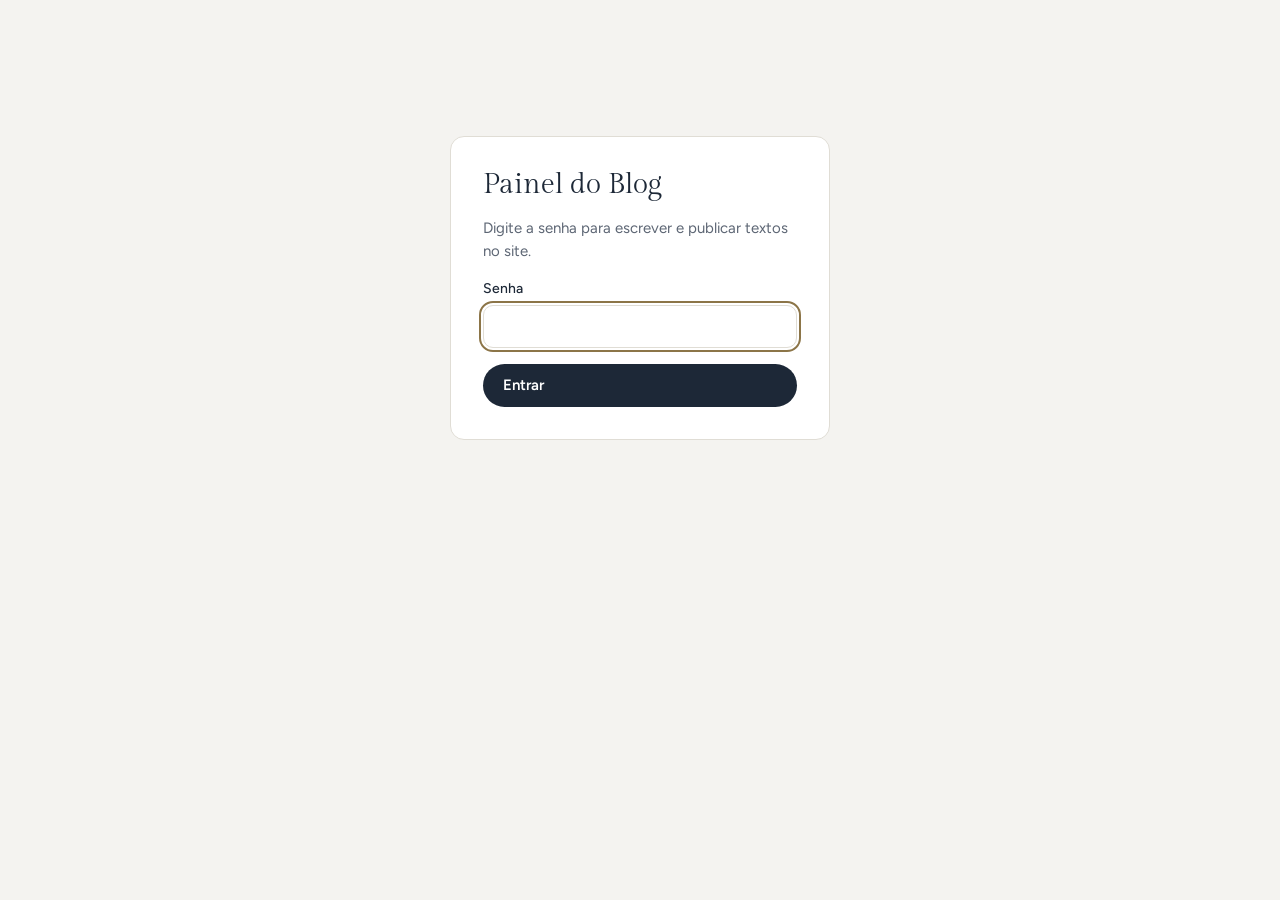
<file: admin/index.html>
<!doctype html>
<html lang="pt-BR">
<head>
<meta charset="utf-8">
<meta name="viewport" content="width=device-width, initial-scale=1">
<meta name="robots" content="noindex, nofollow">
<title>Painel do Blog · Dra. Lara Tusset</title>
<link rel="preconnect" href="https://fonts.googleapis.com">
<link rel="preconnect" href="https://fonts.gstatic.com" crossorigin>
<link rel="stylesheet" href="https://fonts.googleapis.com/css2?family=Gilda+Display&family=Figtree:wght@400;500;600&display=swap">
<link rel="stylesheet" href="/admin/vendor/easymde/easymde.min.css">
<link rel="stylesheet" href="/admin/vendor/font-awesome/css/font-awesome.min.css">
<style>
:root{--bg:#F4F3F0;--surface:#fff;--ink:#1D2837;--muted:#5D6674;--line:#E0DDD5;--sand:#8C7548;--sand-soft:#F0EBDF;
--ok:#2F7A4F;--ok-soft:#E3F1E8;--warn:#9A6A12;--warn-soft:#F8EDD6;--bad:#B3261E;--bad-soft:#FBE4E2;
--display:"Gilda Display",Georgia,serif;--body:"Figtree",system-ui,-apple-system,"Segoe UI",sans-serif}
*{box-sizing:border-box}
[hidden]{display:none!important}
html,body{margin:0}
body{background:var(--bg);color:var(--ink);font:15px/1.5 var(--body)}
h1,h2{font-family:var(--display);font-weight:400;margin:0;line-height:1.15}
button,input,select,textarea{font:inherit;color:inherit}
a{color:var(--sand)}
.wrap{max-width:1040px;margin:0 auto;padding-inline:20px;padding-block:28px 64px}
.bar{display:flex;align-items:center;justify-content:space-between;gap:16px;flex-wrap:wrap;margin-bottom:28px}
.bar h1{font-size:30px}
.bar small{display:block;font-family:var(--body);font-size:12px;letter-spacing:.12em;text-transform:uppercase;color:var(--sand);font-weight:600;margin-bottom:4px}
.btn{border:0;border-radius:999px;padding:10px 20px;font-weight:600;cursor:pointer;background:var(--ink);color:#fff;text-decoration:none;display:inline-flex;align-items:center;gap:8px}
.btn:hover{opacity:.9}
.btn:disabled{opacity:.5;cursor:wait}
.btn.sec{background:transparent;color:var(--ink);border:1px solid var(--line)}
.btn.perigo{background:transparent;color:var(--bad);border:1px solid var(--bad-soft)}
.btn.perigo.confirma{background:var(--bad);color:#fff}
:focus-visible{outline:2px solid var(--sand);outline-offset:2px}
.card{background:var(--surface);border:1px solid var(--line);border-radius:14px}
/* login */
.login{max-width:380px;margin:12vh auto 0;padding:32px;display:flex;flex-direction:column;gap:16px}
.login h1{font-size:28px}
.login p{margin:0;color:var(--muted)}
/* campos */
label{display:flex;flex-direction:column;gap:6px;font-weight:500;font-size:14px}
label .dica{font-weight:400;color:var(--muted);font-size:13px}
input[type=text],input[type=password],input[type=date],input[type=search],textarea,select{width:100%;padding:10px 12px;border:1px solid var(--line);border-radius:10px;background:var(--surface)}
textarea{resize:vertical;min-height:72px}
.contador{font-size:12px;color:var(--muted);align-self:flex-end;font-variant-numeric:tabular-nums}
.contador.ruim{color:var(--bad)}
/* lista */
.filtros{display:flex;gap:12px;margin-bottom:16px;flex-wrap:wrap}
.filtros input{max-width:320px}
.lista{list-style:none;margin:0;padding:0}
.lista li{display:grid;grid-template-columns:110px 1fr auto;gap:16px;align-items:center;padding:14px 18px;border-top:1px solid var(--line);cursor:pointer}
.lista li:first-child{border-top:0}
.lista li:hover{background:var(--sand-soft)}
.lista .data{font-variant-numeric:tabular-nums;color:var(--muted);font-size:14px}
.lista .tit{font-weight:500}
.lista .cat{display:block;font-size:13px;color:var(--muted)}
.chip{font-size:12px;font-weight:600;padding:3px 10px;border-radius:999px;white-space:nowrap}
.chip.pub{background:var(--ok-soft);color:var(--ok)}
.chip.agd{background:var(--warn-soft);color:var(--warn)}
.chip.ras{background:var(--line);color:var(--muted)}
.vazio{padding:32px;text-align:center;color:var(--muted)}
/* editor */
.editor{display:grid;grid-template-columns:1fr 300px;gap:24px;align-items:start}
.principal{display:flex;flex-direction:column;gap:18px}
.titulo-input{font-family:var(--display);font-size:28px!important;padding:14px 16px!important}
.lado{display:flex;flex-direction:column;gap:16px;position:sticky;top:16px}
.lado .card{padding:18px;display:flex;flex-direction:column;gap:14px}
.lado h2{font-size:18px}
.linha{display:flex;gap:10px;flex-wrap:wrap}
.check{flex-direction:row;align-items:center;gap:8px;font-weight:500}
.capa-prev{border-radius:10px;aspect-ratio:16/9;object-fit:cover;width:100%;background:var(--sand-soft)}
.seo{list-style:none;margin:0;padding:0;display:flex;flex-direction:column;gap:8px;font-size:13px}
.seo li{display:flex;gap:8px;align-items:flex-start}
.seo li::before{content:"";flex:0 0 10px;height:10px;border-radius:50%;margin-top:4px;background:var(--line)}
.seo li.ok::before{background:var(--ok)}
.seo li.meio::before{background:#D9A23A}
.google{border:1px solid var(--line);border-radius:10px;padding:12px;font-family:Arial,sans-serif}
.google .u{color:#202124;font-size:12px}
.google .t{color:#1a0dab;font-size:17px;line-height:1.3;margin:2px 0}
.google .d{color:#4d5156;font-size:13px}
.EasyMDEContainer .CodeMirror{border-radius:0 0 10px 10px;border-color:var(--line);min-height:420px;font-size:15px}
.editor-toolbar{border-radius:10px 10px 0 0;border-color:var(--line);background:var(--surface)}
.toast{position:fixed;left:50%;bottom:calc(20px + env(safe-area-inset-bottom,0px));transform:translateX(-50%);background:var(--ink);color:#fff;padding:12px 20px;border-radius:12px;max-width:calc(100% - 32px);box-shadow:0 8px 24px rgba(0,0,0,.18);z-index:50}
.toast.erro{background:var(--bad)}
.ajuda{font-size:13px;color:var(--muted);margin:0}
@media (max-width:860px){.editor{grid-template-columns:1fr}.lado{position:static}.lista li{grid-template-columns:1fr auto}.lista .data{grid-column:1/-1;order:-1;font-size:13px}}
</style>
</head>
<body>
<div class="wrap">

  <form id="tela-login" class="card login" hidden>
    <h1>Painel do Blog</h1>
    <p>Digite a senha para escrever e publicar textos no site.</p>
    <label>Senha<input type="password" id="senha" autocomplete="current-password" required></label>
    <button class="btn" type="submit" id="entrar">Entrar</button>
  </form>

  <section id="tela-lista" hidden>
    <div class="bar">
      <h1><small>Painel do Blog</small>Seus textos</h1>
      <div class="linha">
        <a class="btn sec" href="/blog/" target="_blank" rel="noopener">Ver blog</a>
        <button class="btn" type="button" id="novo">Novo post</button>
      </div>
    </div>
    <div class="filtros"><input type="search" id="busca" placeholder="Buscar pelo título"></div>
    <div class="card"><ul class="lista" id="lista"></ul></div>
    <p class="ajuda" style="margin-top:14px">Posts com data futura ficam agendados e entram no ar sozinhos no dia, por volta das 6h.</p>
  </section>

  <section id="tela-editor" hidden>
    <div class="bar">
      <button class="btn sec" type="button" id="voltar">← Voltar para a lista</button>
      <div class="linha">
        <button class="btn perigo" type="button" id="excluir" hidden>Excluir</button>
        <button class="btn" type="button" id="salvar">Salvar</button>
      </div>
    </div>
    <div class="editor">
      <div class="principal">
        <label>Título<input class="titulo-input" type="text" id="f-titulo" placeholder="Ex.: Dermatite: o que é e como tratar"></label>
        <div id="area-texto"><textarea id="f-corpo"></textarea></div>
        <p class="ajuda">Use <strong>H2</strong> (##) para as seções. Para perguntas frequentes, crie a seção "## Perguntas frequentes" e escreva cada pergunta como <strong>H3</strong> (###). O Google pode mostrar essas perguntas na busca.</p>
      </div>
      <aside class="lado">
        <div class="card">
          <h2>Publicação</h2>
          <label>Data de publicação<input type="date" id="f-publicacao"></label>
          <label class="check"><input type="checkbox" id="f-rascunho"> Salvar como rascunho (não publica)</label>
          <label>Categoria<input type="text" id="f-categoria" list="categorias" placeholder="Ex.: Skincare"></label>
          <datalist id="categorias"><option>Dermatologia clínica</option><option>Skincare</option><option>Proteção solar</option><option>Manchas</option><option>Acne</option><option>Prevenção</option><option>Estética</option><option>Cabelos e unhas</option></datalist>
        </div>
        <div class="card">
          <h2>Imagem de capa</h2>
          <img class="capa-prev" id="capa-prev" alt="" hidden>
          <div class="linha">
            <label class="btn sec" style="flex-direction:row;cursor:pointer">Escolher imagem<input type="file" id="f-capa" accept="image/*" hidden></label>
            <button class="btn sec" type="button" id="tirar-capa" hidden>Remover</button>
          </div>
          <p class="ajuda">Opcional. A imagem é reduzida automaticamente antes de enviar.</p>
        </div>
        <div class="card">
          <h2>Google</h2>
          <label>Palavra-chave principal<span class="dica">O termo que as pessoas digitam no Google.</span><input type="text" id="f-palavra" placeholder="Ex.: dermatite"></label>
          <label>Palavras secundárias<span class="dica">Separe por vírgula.</span><input type="text" id="f-secundarias"></label>
          <label>Descrição para o Google<textarea id="f-descricao" maxlength="200"></textarea><span class="contador" id="cont-desc">0/155</span></label>
          <label>Endereço da página<span class="dica">dralaratusset.com.br/blog/…</span><input type="text" id="f-slug"></label>
          <div class="google" aria-label="Prévia no Google">
            <div class="u" id="g-url">dralaratusset.com.br › blog</div>
            <div class="t" id="g-tit">Título do post</div>
            <div class="d" id="g-desc">Descrição do post.</div>
          </div>
          <ul class="seo" id="seo"></ul>
        </div>
      </aside>
    </div>
  </section>
</div>
<div class="toast" id="toast" role="status" aria-live="polite" hidden></div>

<script src="/admin/vendor/easymde/easymde.min.js"></script>
<script>
(() => {
  const $ = (id) => document.getElementById(id);
  const API = "/api/admin";
  const hojeISO = () => new Date(Date.now() - 3 * 3600e3).toISOString().slice(0, 10);
  let token = null, posts = [], atual = null, mde = null, slugManual = false;
  // Modo demonstração: fora do domínio oficial o painel salva só neste navegador.
  const DEMO = /\.vercel\.app$/.test(location.hostname);
  let demoDb = null;
  async function demoApi(caminho, opcoes = {}) {
    if (!demoDb) {
      try { demoDb = JSON.parse(localStorage.getItem("demo-posts") || "null"); } catch (e) {}
      if (!demoDb) demoDb = await (await fetch("/admin/demo-posts.json")).json();
    }
    const guardar = () => { try { localStorage.setItem("demo-posts", JSON.stringify(demoDb)); } catch (e) {} };
    const corpo = opcoes.body ? JSON.parse(opcoes.body) : {};
    if (caminho === "/login") return { token: "demo" };
    if (caminho === "/posts" && !opcoes.method) return { posts: Object.entries(demoDb).map(([arquivo, p]) => ({
      arquivo, sha: "demo", titulo: p.meta.titulo, slug: p.meta.slug, publicacao: p.meta.publicacao,
      categoria: p.meta.categoria, rascunho: Boolean(p.meta.rascunho) })).sort((a, b) => String(b.publicacao).localeCompare(String(a.publicacao))) };
    if (caminho === "/posts" && opcoes.method === "PUT") {
      if (!corpo.meta.titulo || !corpo.meta.slug) throw new Error("Preencha o título.");
      const novo = corpo.meta.slug + ".md";
      if (corpo.arquivo && corpo.arquivo !== novo) delete demoDb[corpo.arquivo];
      demoDb[novo] = { meta: corpo.meta, corpo: corpo.corpo }; guardar();
      return { ok: true, arquivo: novo, sha: "demo" };
    }
    const m = caminho.match(/^\/posts\/([^?]+)/);
    if (m && opcoes.method === "DELETE") { delete demoDb[m[1]]; guardar(); return { ok: true }; }
    if (m) { const p = demoDb[m[1]]; return { arquivo: m[1], sha: "demo", meta: p.meta, corpo: p.corpo }; }
    if (caminho === "/imagens") return { ok: true, url: corpo.dados };
    throw new Error("Indisponível na demonstração.");
  }
  try { token = sessionStorage.getItem("blog-token"); } catch (e) {}

  function toast(msg, erro) {
    const t = $("toast"); t.textContent = msg; t.className = "toast" + (erro ? " erro" : ""); t.hidden = false;
    clearTimeout(toast.t); toast.t = setTimeout(() => (t.hidden = true), erro ? 7000 : 4500);
  }

  async function api(caminho, opcoes = {}) {
    if (DEMO) return demoApi(caminho, opcoes);
    const r = await fetch(API + caminho, {
      ...opcoes,
      headers: { "content-type": "application/json", ...(token ? { authorization: "Bearer " + token } : {}) },
    });
    const dados = await r.json().catch(() => ({ erro: "Resposta inválida do servidor." }));
    if (r.status === 401 && caminho !== "/login") { sair(); throw new Error(dados.erro); }
    if (!r.ok) throw new Error(dados.erro || "Erro " + r.status);
    return dados;
  }

  function mostrar(tela) {
    ["tela-login", "tela-lista", "tela-editor"].forEach((id) => ($(id).hidden = id !== tela));
    window.scrollTo(0, 0);
  }

  function sair() {
    token = null; try { sessionStorage.removeItem("blog-token"); } catch (e) {}
    mostrar("tela-login"); $("senha").focus();
  }

  $("tela-login").addEventListener("submit", async (ev) => {
    ev.preventDefault(); $("entrar").disabled = true;
    try {
      const { token: t } = await api("/login", { method: "POST", body: JSON.stringify({ senha: $("senha").value }) });
      token = t; try { sessionStorage.setItem("blog-token", t); } catch (e) {}
      $("senha").value = ""; await abrirLista();
    } catch (e) { toast(e.message, true); } finally { $("entrar").disabled = false; }
  });

  // ---- Lista ----
  function status(p) {
    if (p.rascunho) return ["ras", "Rascunho"];
    if (p.publicacao > hojeISO()) return ["agd", "Agendado"];
    return ["pub", "Publicado"];
  }
  const dataBR = (d) => d ? d.split("-").reverse().join("/") : "";

  function desenharLista() {
    const q = $("busca").value.trim().toLowerCase();
    const itens = posts.filter((p) => p.titulo.toLowerCase().includes(q));
    $("lista").innerHTML = itens.length ? "" : '<li class="vazio">Nenhum post encontrado.</li>';
    for (const p of itens) {
      const [cls, rot] = status(p);
      const li = document.createElement("li"); li.tabIndex = 0;
      li.innerHTML = `<span class="data"></span><span><span class="tit"></span><span class="cat"></span></span><span class="chip ${cls}">${rot}</span>`;
      li.querySelector(".data").textContent = dataBR(p.publicacao);
      li.querySelector(".tit").textContent = p.titulo;
      li.querySelector(".cat").textContent = p.categoria || "";
      li.onclick = () => abrirPost(p.arquivo);
      li.onkeydown = (e) => { if (e.key === "Enter") abrirPost(p.arquivo); };
      $("lista").appendChild(li);
    }
  }

  async function abrirLista() {
    mostrar("tela-lista");
    $("lista").innerHTML = '<li class="vazio">Carregando…</li>';
    try { posts = (await api("/posts")).posts; desenharLista(); }
    catch (e) { $("lista").innerHTML = ""; toast(e.message, true); }
  }
  $("busca").addEventListener("input", desenharLista);

  // ---- Editor ----
  const slugify = (s) => s.toLowerCase().normalize("NFD").replace(/[̀-ͯ]/g, "")
    .replace(/[^a-z0-9]+/g, "-").replace(/^-|-$/g, "").slice(0, 70).replace(/-$/, "");

  function garantirEditor() {
    if (mde) return;
    if (!window.EasyMDE) { // editor simples, caso o script do editor não carregue
      const ta = $("f-corpo"); ta.style.minHeight = "420px"; ta.addEventListener("input", atualizarSeo);
      mde = { value: (v) => (v === undefined ? ta.value : (ta.value = v)), codemirror: { refresh() {} } };
      return;
    }
    mde = new EasyMDE({
      element: $("f-corpo"), spellChecker: false, status: false, autoDownloadFontAwesome: false,
      placeholder: "Escreva o texto aqui…",
      toolbar: ["heading-2", "heading-3", "bold", "italic", "|", "unordered-list", "ordered-list", "quote", "|",
        "link", "upload-image", "table", "|", "preview", "side-by-side", "fullscreen", "|", "guide"],
      uploadImage: true, imageAccept: "image/png, image/jpeg, image/webp",
      imageUploadFunction: async (arquivo, ok, falha) => {
        try { ok((await enviarImagem(arquivo)).url); } catch (e) { falha(e.message); }
      },
    });
    mde.codemirror.on("change", atualizarSeo);
  }

  function preencher(meta, corpo) {
    $("f-titulo").value = meta.titulo || "";
    $("f-slug").value = meta.slug || "";
    $("f-publicacao").value = meta.publicacao || hojeISO();
    $("f-rascunho").checked = Boolean(meta.rascunho);
    $("f-categoria").value = meta.categoria || "";
    $("f-palavra").value = meta.palavra_chave || "";
    $("f-secundarias").value = (meta.palavras_secundarias || []).join(", ");
    $("f-descricao").value = meta.meta_descricao || "";
    definirCapa(meta.imagem || "");
    garantirEditor(); mde.value(corpo || "");
    setTimeout(() => mde.codemirror.refresh(), 0);
    atualizarSeo();
  }

  function definirCapa(url, previa) {
    $("capa-prev").dataset.url = url; $("capa-prev").hidden = !url; $("tirar-capa").hidden = !url;
    if (url) $("capa-prev").src = previa || url;
  }

  async function abrirPost(arquivo) {
    try {
      const p = await api("/posts/" + arquivo);
      atual = { arquivo: p.arquivo, sha: p.sha }; slugManual = true;
      $("excluir").hidden = false; resetExcluir();
      mostrar("tela-editor"); preencher(p.meta, p.corpo);
    } catch (e) { toast(e.message, true); }
  }

  $("novo").onclick = () => {
    atual = null; slugManual = false; $("excluir").hidden = true;
    mostrar("tela-editor");
    preencher({ publicacao: hojeISO() }, "Parágrafo de abertura…\n\n## Primeira seção\n\nTexto…\n\n## Perguntas frequentes\n\n### Pergunta?\n\nResposta.\n\n## Quando procurar a dermatologista\n\nTexto com convite para agendar a consulta.");
    $("f-titulo").focus();
  };
  $("voltar").onclick = abrirLista;

  $("f-titulo").addEventListener("input", () => { if (!slugManual) $("f-slug").value = slugify($("f-titulo").value); atualizarSeo(); });
  $("f-slug").addEventListener("input", () => { slugManual = true; atualizarSeo(); });
  ["f-descricao", "f-palavra"].forEach((id) => $(id).addEventListener("input", atualizarSeo));

  function atualizarSeo() {
    const tit = $("f-titulo").value.trim(), desc = $("f-descricao").value.trim(), kw = $("f-palavra").value.trim().toLowerCase();
    const corpo = mde ? mde.value() : "", slug = $("f-slug").value.trim();
    const palavras = corpo.split(/\s+/).filter(Boolean).length;
    const inicio = corpo.split(/\s+/).slice(0, 100).join(" ").toLowerCase();
    $("cont-desc").textContent = desc.length + "/155";
    $("cont-desc").className = "contador" + (desc.length > 155 ? " ruim" : "");
    $("g-url").textContent = "dralaratusset.com.br › blog › " + (slug || "…");
    $("g-tit").textContent = (tit || "Título do post") + " | Dra. Lara Tusset";
    $("g-desc").textContent = desc || "Escreva a descrição que aparece no Google.";
    const itens = [
      [kw && tit.toLowerCase().includes(kw), "Palavra-chave no título"],
      [kw && inicio.includes(kw), "Palavra-chave no primeiro parágrafo"],
      [kw && /^##\s.*$/m.test(corpo) && corpo.split("\n").some((l) => l.startsWith("## ") && l.toLowerCase().includes(kw)), "Palavra-chave em um subtítulo (##)"],
      [desc.length >= 120 && desc.length <= 155 ? true : desc.length ? "meio" : false, "Descrição entre 120 e 155 caracteres"],
      [palavras >= 800 ? true : palavras >= 400 ? "meio" : false, `Texto com pelo menos 800 palavras (${palavras})`],
      [/^## Perguntas frequentes/m.test(corpo), "Seção de perguntas frequentes"],
      [/\]\(\/blog\//.test(corpo), "Link para outro post do blog"],
    ];
    $("seo").innerHTML = "";
    for (const [v, txt] of itens) {
      const li = document.createElement("li"); li.textContent = txt;
      li.className = v === true ? "ok" : v === "meio" ? "meio" : ""; $("seo").appendChild(li);
    }
  }

  // ---- Imagens ----
  function reduzir(arquivo, max = 1600) {
    return new Promise((ok, falha) => {
      const img = new Image(), url = URL.createObjectURL(arquivo);
      img.onload = () => {
        const esc = Math.min(1, max / Math.max(img.width, img.height));
        const c = document.createElement("canvas");
        c.width = Math.round(img.width * esc); c.height = Math.round(img.height * esc);
        const ctx = c.getContext("2d"); ctx.fillStyle = "#fff"; ctx.fillRect(0, 0, c.width, c.height);
        ctx.drawImage(img, 0, 0, c.width, c.height); URL.revokeObjectURL(url);
        ok(c.toDataURL("image/jpeg", 0.82));
      };
      img.onerror = () => falha(new Error("Não foi possível ler essa imagem."));
      img.src = url;
    });
  }
  async function enviarImagem(arquivo) {
    toast("Enviando imagem…");
    const dados = await reduzir(arquivo);
    const r = await api("/imagens", { method: "POST", body: JSON.stringify({ nome: arquivo.name, dados }) });
    return { ...r, dados };
  }
  $("f-capa").addEventListener("change", async (e) => {
    const f = e.target.files[0]; e.target.value = ""; if (!f) return;
    try { const r = await enviarImagem(f); definirCapa(r.url, r.dados); toast("Imagem enviada. Clique em Salvar para aplicar."); }
    catch (err) { toast(err.message, true); }
  });
  $("tirar-capa").onclick = () => definirCapa("");

  // ---- Salvar / excluir ----
  $("salvar").onclick = async () => {
    const meta = {
      titulo: $("f-titulo").value.trim(), slug: $("f-slug").value.trim(),
      publicacao: $("f-publicacao").value, rascunho: $("f-rascunho").checked,
      categoria: $("f-categoria").value.trim(), palavra_chave: $("f-palavra").value.trim(),
      palavras_secundarias: $("f-secundarias").value, meta_descricao: $("f-descricao").value.trim(),
      imagem: $("capa-prev").dataset.url || "",
    };
    $("salvar").disabled = true;
    try {
      const r = await api("/posts", { method: "PUT", body: JSON.stringify({ ...(atual || {}), meta, corpo: mde.value() }) });
      atual = { arquivo: r.arquivo, sha: r.sha }; $("excluir").hidden = false;
      toast(meta.rascunho ? "Rascunho salvo." : meta.publicacao > hojeISO()
        ? `Salvo e agendado para ${dataBR(meta.publicacao)}.`
        : "Salvo. O site atualiza em cerca de 2 minutos.");
    } catch (e) { toast(e.message, true); } finally { $("salvar").disabled = false; }
  };

  function resetExcluir() { $("excluir").classList.remove("confirma"); $("excluir").textContent = "Excluir"; }
  $("excluir").onclick = async () => {
    const b = $("excluir");
    if (!b.classList.contains("confirma")) {
      b.classList.add("confirma"); b.textContent = "Clique de novo para excluir";
      setTimeout(resetExcluir, 4000); return;
    }
    try {
      await api(`/posts/${atual.arquivo}?sha=${encodeURIComponent(atual.sha)}`, { method: "DELETE" });
      toast("Post excluído."); await abrirLista();
    } catch (e) { toast(e.message, true); }
  };

  if (DEMO) {
    const aviso = document.createElement("p");
    aviso.style.cssText = "margin:0 0 20px;padding:10px 14px;border-radius:10px;background:var(--warn-soft);color:var(--warn);font-size:14px";
    aviso.textContent = "Demonstração: entre com qualquer senha. O que você salvar fica só neste navegador; no site oficial, o post vai ao ar sozinho.";
    document.querySelector(".wrap").prepend(aviso);
  }
  token ? abrirLista() : sair();
})();
</script>
</body>
</html>
</file>
<file: admin/vendor/easymde/easymde.min.css>
/**
 * easymde v2.18.0
 * Copyright Jeroen Akkerman
 * @link https://github.com/ionaru/easy-markdown-editor
 * @license MIT
 */
.CodeMirror{font-family:monospace;height:300px;color:#000;direction:ltr}.CodeMirror-lines{padding:4px 0}.CodeMirror pre.CodeMirror-line,.CodeMirror pre.CodeMirror-line-like{padding:0 4px}.CodeMirror-gutter-filler,.CodeMirror-scrollbar-filler{background-color:#fff}.CodeMirror-gutters{border-right:1px solid #ddd;background-color:#f7f7f7;white-space:nowrap}.CodeMirror-linenumber{padding:0 3px 0 5px;min-width:20px;text-align:right;color:#999;white-space:nowrap}.CodeMirror-guttermarker{color:#000}.CodeMirror-guttermarker-subtle{color:#999}.CodeMirror-cursor{border-left:1px solid #000;border-right:none;width:0}.CodeMirror div.CodeMirror-secondarycursor{border-left:1px solid silver}.cm-fat-cursor .CodeMirror-cursor{width:auto;border:0!important;background:#7e7}.cm-fat-cursor div.CodeMirror-cursors{z-index:1}.cm-fat-cursor .CodeMirror-line::selection,.cm-fat-cursor .CodeMirror-line>span::selection,.cm-fat-cursor .CodeMirror-line>span>span::selection{background:0 0}.cm-fat-cursor .CodeMirror-line::-moz-selection,.cm-fat-cursor .CodeMirror-line>span::-moz-selection,.cm-fat-cursor .CodeMirror-line>span>span::-moz-selection{background:0 0}.cm-fat-cursor{caret-color:transparent}@-moz-keyframes blink{50%{background-color:transparent}}@-webkit-keyframes blink{50%{background-color:transparent}}@keyframes blink{50%{background-color:transparent}}.cm-tab{display:inline-block;text-decoration:inherit}.CodeMirror-rulers{position:absolute;left:0;right:0;top:-50px;bottom:0;overflow:hidden}.CodeMirror-ruler{border-left:1px solid #ccc;top:0;bottom:0;position:absolute}.cm-s-default .cm-header{color:#00f}.cm-s-default .cm-quote{color:#090}.cm-negative{color:#d44}.cm-positive{color:#292}.cm-header,.cm-strong{font-weight:700}.cm-em{font-style:italic}.cm-link{text-decoration:underline}.cm-strikethrough{text-decoration:line-through}.cm-s-default .cm-keyword{color:#708}.cm-s-default .cm-atom{color:#219}.cm-s-default .cm-number{color:#164}.cm-s-default .cm-def{color:#00f}.cm-s-default .cm-variable-2{color:#05a}.cm-s-default .cm-type,.cm-s-default .cm-variable-3{color:#085}.cm-s-default .cm-comment{color:#a50}.cm-s-default .cm-string{color:#a11}.cm-s-default .cm-string-2{color:#f50}.cm-s-default .cm-meta{color:#555}.cm-s-default .cm-qualifier{color:#555}.cm-s-default .cm-builtin{color:#30a}.cm-s-default .cm-bracket{color:#997}.cm-s-default .cm-tag{color:#170}.cm-s-default .cm-attribute{color:#00c}.cm-s-default .cm-hr{color:#999}.cm-s-default .cm-link{color:#00c}.cm-s-default .cm-error{color:red}.cm-invalidchar{color:red}.CodeMirror-composing{border-bottom:2px solid}div.CodeMirror span.CodeMirror-matchingbracket{color:#0b0}div.CodeMirror span.CodeMirror-nonmatchingbracket{color:#a22}.CodeMirror-matchingtag{background:rgba(255,150,0,.3)}.CodeMirror-activeline-background{background:#e8f2ff}.CodeMirror{position:relative;overflow:hidden;background:#fff}.CodeMirror-scroll{overflow:scroll!important;margin-bottom:-50px;margin-right:-50px;padding-bottom:50px;height:100%;outline:0;position:relative;z-index:0}.CodeMirror-sizer{position:relative;border-right:50px solid transparent}.CodeMirror-gutter-filler,.CodeMirror-hscrollbar,.CodeMirror-scrollbar-filler,.CodeMirror-vscrollbar{position:absolute;z-index:6;display:none;outline:0}.CodeMirror-vscrollbar{right:0;top:0;overflow-x:hidden;overflow-y:scroll}.CodeMirror-hscrollbar{bottom:0;left:0;overflow-y:hidden;overflow-x:scroll}.CodeMirror-scrollbar-filler{right:0;bottom:0}.CodeMirror-gutter-filler{left:0;bottom:0}.CodeMirror-gutters{position:absolute;left:0;top:0;min-height:100%;z-index:3}.CodeMirror-gutter{white-space:normal;height:100%;display:inline-block;vertical-align:top;margin-bottom:-50px}.CodeMirror-gutter-wrapper{position:absolute;z-index:4;background:0 0!important;border:none!important}.CodeMirror-gutter-background{position:absolute;top:0;bottom:0;z-index:4}.CodeMirror-gutter-elt{position:absolute;cursor:default;z-index:4}.CodeMirror-gutter-wrapper ::selection{background-color:transparent}.CodeMirror-gutter-wrapper ::-moz-selection{background-color:transparent}.CodeMirror-lines{cursor:text;min-height:1px}.CodeMirror pre.CodeMirror-line,.CodeMirror pre.CodeMirror-line-like{-moz-border-radius:0;-webkit-border-radius:0;border-radius:0;border-width:0;background:0 0;font-family:inherit;font-size:inherit;margin:0;white-space:pre;word-wrap:normal;line-height:inherit;color:inherit;z-index:2;position:relative;overflow:visible;-webkit-tap-highlight-color:transparent;-webkit-font-variant-ligatures:contextual;font-variant-ligatures:contextual}.CodeMirror-wrap pre.CodeMirror-line,.CodeMirror-wrap pre.CodeMirror-line-like{word-wrap:break-word;white-space:pre-wrap;word-break:normal}.CodeMirror-linebackground{position:absolute;left:0;right:0;top:0;bottom:0;z-index:0}.CodeMirror-linewidget{position:relative;z-index:2;padding:.1px}.CodeMirror-rtl pre{direction:rtl}.CodeMirror-code{outline:0}.CodeMirror-gutter,.CodeMirror-gutters,.CodeMirror-linenumber,.CodeMirror-scroll,.CodeMirror-sizer{-moz-box-sizing:content-box;box-sizing:content-box}.CodeMirror-measure{position:absolute;width:100%;height:0;overflow:hidden;visibility:hidden}.CodeMirror-cursor{position:absolute;pointer-events:none}.CodeMirror-measure pre{position:static}div.CodeMirror-cursors{visibility:hidden;position:relative;z-index:3}div.CodeMirror-dragcursors{visibility:visible}.CodeMirror-focused div.CodeMirror-cursors{visibility:visible}.CodeMirror-selected{background:#d9d9d9}.CodeMirror-focused .CodeMirror-selected{background:#d7d4f0}.CodeMirror-crosshair{cursor:crosshair}.CodeMirror-line::selection,.CodeMirror-line>span::selection,.CodeMirror-line>span>span::selection{background:#d7d4f0}.CodeMirror-line::-moz-selection,.CodeMirror-line>span::-moz-selection,.CodeMirror-line>span>span::-moz-selection{background:#d7d4f0}.cm-searching{background-color:#ffa;background-color:rgba(255,255,0,.4)}.cm-force-border{padding-right:.1px}@media print{.CodeMirror div.CodeMirror-cursors{visibility:hidden}}.cm-tab-wrap-hack:after{content:''}span.CodeMirror-selectedtext{background:0 0}.EasyMDEContainer{display:block}.CodeMirror-rtl pre{direction:rtl}.EasyMDEContainer.sided--no-fullscreen{display:flex;flex-direction:row;flex-wrap:wrap}.EasyMDEContainer .CodeMirror{box-sizing:border-box;height:auto;border:1px solid #ced4da;border-bottom-left-radius:4px;border-bottom-right-radius:4px;padding:10px;font:inherit;z-index:0;word-wrap:break-word}.EasyMDEContainer .CodeMirror-scroll{cursor:text}.EasyMDEContainer .CodeMirror-fullscreen{background:#fff;position:fixed!important;top:50px;left:0;right:0;bottom:0;height:auto;z-index:8;border-right:none!important;border-bottom-right-radius:0!important}.EasyMDEContainer .CodeMirror-sided{width:50%!important}.EasyMDEContainer.sided--no-fullscreen .CodeMirror-sided{border-right:none!important;border-bottom-right-radius:0;position:relative;flex:1 1 auto}.EasyMDEContainer .CodeMirror-placeholder{opacity:.5}.EasyMDEContainer .CodeMirror-focused .CodeMirror-selected{background:#d9d9d9}.editor-toolbar{position:relative;-webkit-user-select:none;-moz-user-select:none;-ms-user-select:none;-o-user-select:none;user-select:none;padding:9px 10px;border-top:1px solid #ced4da;border-left:1px solid #ced4da;border-right:1px solid #ced4da;border-top-left-radius:4px;border-top-right-radius:4px}.editor-toolbar.fullscreen{width:100%;height:50px;padding-top:10px;padding-bottom:10px;box-sizing:border-box;background:#fff;border:0;position:fixed;top:0;left:0;opacity:1;z-index:9}.editor-toolbar.fullscreen::before{width:20px;height:50px;background:-moz-linear-gradient(left,#fff 0,rgba(255,255,255,0) 100%);background:-webkit-gradient(linear,left top,right top,color-stop(0,#fff),color-stop(100%,rgba(255,255,255,0)));background:-webkit-linear-gradient(left,#fff 0,rgba(255,255,255,0) 100%);background:-o-linear-gradient(left,#fff 0,rgba(255,255,255,0) 100%);background:-ms-linear-gradient(left,#fff 0,rgba(255,255,255,0) 100%);background:linear-gradient(to right,#fff 0,rgba(255,255,255,0) 100%);position:fixed;top:0;left:0;margin:0;padding:0}.editor-toolbar.fullscreen::after{width:20px;height:50px;background:-moz-linear-gradient(left,rgba(255,255,255,0) 0,#fff 100%);background:-webkit-gradient(linear,left top,right top,color-stop(0,rgba(255,255,255,0)),color-stop(100%,#fff));background:-webkit-linear-gradient(left,rgba(255,255,255,0) 0,#fff 100%);background:-o-linear-gradient(left,rgba(255,255,255,0) 0,#fff 100%);background:-ms-linear-gradient(left,rgba(255,255,255,0) 0,#fff 100%);background:linear-gradient(to right,rgba(255,255,255,0) 0,#fff 100%);position:fixed;top:0;right:0;margin:0;padding:0}.EasyMDEContainer.sided--no-fullscreen .editor-toolbar{width:100%}.editor-toolbar .easymde-dropdown,.editor-toolbar button{background:0 0;display:inline-block;text-align:center;text-decoration:none!important;height:30px;margin:0;padding:0;border:1px solid transparent;border-radius:3px;cursor:pointer}.editor-toolbar button{font-weight:700;min-width:30px;padding:0 6px;white-space:nowrap}.editor-toolbar button.active,.editor-toolbar button:hover{background:#fcfcfc;border-color:#95a5a6}.editor-toolbar i.separator{display:inline-block;width:0;border-left:1px solid #d9d9d9;border-right:1px solid #fff;color:transparent;text-indent:-10px;margin:0 6px}.editor-toolbar button:after{font-family:Arial,"Helvetica Neue",Helvetica,sans-serif;font-size:65%;vertical-align:text-bottom;position:relative;top:2px}.editor-toolbar button.heading-1:after{content:"1"}.editor-toolbar button.heading-2:after{content:"2"}.editor-toolbar button.heading-3:after{content:"3"}.editor-toolbar button.heading-bigger:after{content:"▲"}.editor-toolbar button.heading-smaller:after{content:"▼"}.editor-toolbar.disabled-for-preview button:not(.no-disable){opacity:.6;pointer-events:none}@media only screen and (max-width:700px){.editor-toolbar i.no-mobile{display:none}}.editor-statusbar{padding:8px 10px;font-size:12px;color:#959694;text-align:right}.EasyMDEContainer.sided--no-fullscreen .editor-statusbar{width:100%}.editor-statusbar span{display:inline-block;min-width:4em;margin-left:1em}.editor-statusbar .lines:before{content:'lines: '}.editor-statusbar .words:before{content:'words: '}.editor-statusbar .characters:before{content:'characters: '}.editor-preview-full{position:absolute;width:100%;height:100%;top:0;left:0;z-index:7;overflow:auto;display:none;box-sizing:border-box}.editor-preview-side{position:fixed;bottom:0;width:50%;top:50px;right:0;z-index:9;overflow:auto;display:none;box-sizing:border-box;border:1px solid #ddd;word-wrap:break-word}.editor-preview-active-side{display:block}.EasyMDEContainer.sided--no-fullscreen .editor-preview-active-side{flex:1 1 auto;height:auto;position:static}.editor-preview-active{display:block}.editor-preview{padding:10px;background:#fafafa}.editor-preview>p{margin-top:0}.editor-preview pre{background:#eee;margin-bottom:10px}.editor-preview table td,.editor-preview table th{border:1px solid #ddd;padding:5px}.cm-s-easymde .cm-tag{color:#63a35c}.cm-s-easymde .cm-attribute{color:#795da3}.cm-s-easymde .cm-string{color:#183691}.cm-s-easymde .cm-header-1{font-size:calc(1.375rem + 1.5vw)}.cm-s-easymde .cm-header-2{font-size:calc(1.325rem + .9vw)}.cm-s-easymde .cm-header-3{font-size:calc(1.3rem + .6vw)}.cm-s-easymde .cm-header-4{font-size:calc(1.275rem + .3vw)}.cm-s-easymde .cm-header-5{font-size:1.25rem}.cm-s-easymde .cm-header-6{font-size:1rem}.cm-s-easymde .cm-header-1,.cm-s-easymde .cm-header-2,.cm-s-easymde .cm-header-3,.cm-s-easymde .cm-header-4,.cm-s-easymde .cm-header-5,.cm-s-easymde .cm-header-6{margin-bottom:.5rem;line-height:1.2}.cm-s-easymde .cm-comment{background:rgba(0,0,0,.05);border-radius:2px}.cm-s-easymde .cm-link{color:#7f8c8d}.cm-s-easymde .cm-url{color:#aab2b3}.cm-s-easymde .cm-quote{color:#7f8c8d;font-style:italic}.editor-toolbar .easymde-dropdown{position:relative;background:linear-gradient(to bottom right,#fff 0,#fff 84%,#333 50%,#333 100%);border-radius:0;border:1px solid #fff}.editor-toolbar .easymde-dropdown:hover{background:linear-gradient(to bottom right,#fff 0,#fff 84%,#333 50%,#333 100%)}.easymde-dropdown-content{display:block;visibility:hidden;position:absolute;background-color:#f9f9f9;box-shadow:0 8px 16px 0 rgba(0,0,0,.2);padding:8px;z-index:2;top:30px}.easymde-dropdown:active .easymde-dropdown-content,.easymde-dropdown:focus .easymde-dropdown-content,.easymde-dropdown:focus-within .easymde-dropdown-content{visibility:visible}.easymde-dropdown-content button{display:block}span[data-img-src]::after{content:'';background-image:var(--bg-image);display:block;max-height:100%;max-width:100%;background-size:contain;height:0;padding-top:var(--height);width:var(--width);background-repeat:no-repeat}.CodeMirror .cm-spell-error:not(.cm-url):not(.cm-comment):not(.cm-tag):not(.cm-word){background:rgba(255,0,0,.15)}
</file>
